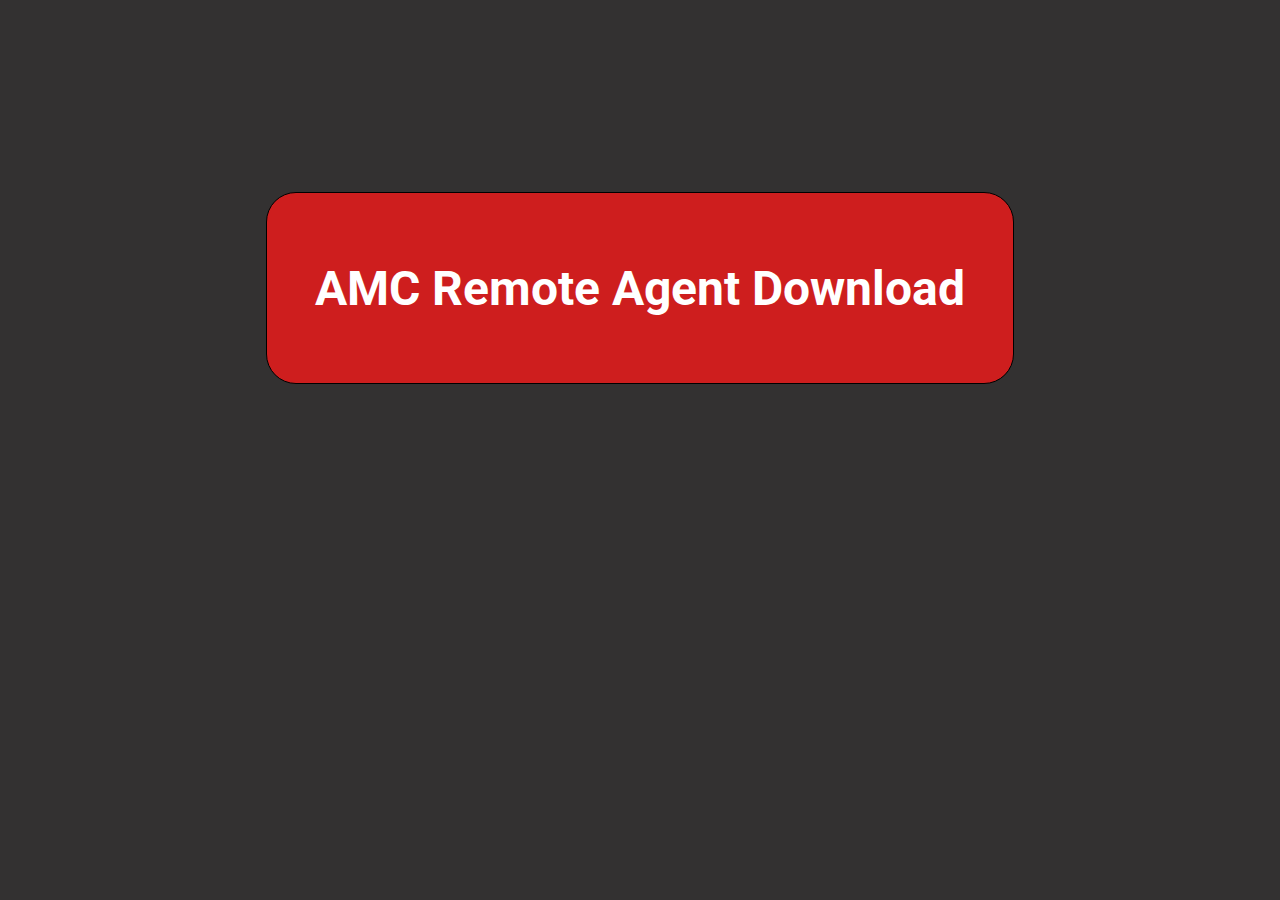
<file: amc/index.html>
<!DOCTYPE html>
<html>
    <head>
        <link rel="stylesheet" href="style.css">
        <link href="https://fonts.googleapis.com/css?family=Lato|Roboto" rel="stylesheet">
        <title>Download AMC Agent</title>

    </head>
    <body>
        <div id="container">
              <button id = "submit" onclick = "agentDownload()">AMC Remote Agent Download </button>
        </div>
        <script>
            const load = () => {
                location.href = 'http://access.athensmicro.com/dl.asp';
            }
           let agentDownload = () => {
            document.body.style.backgroundColor = "black";
            document.getElementById('submit').innerHTML = "Loading . . . "
            setTimeout(load, 200);
           };
        
        </script>
    </body>
</html>
</file>
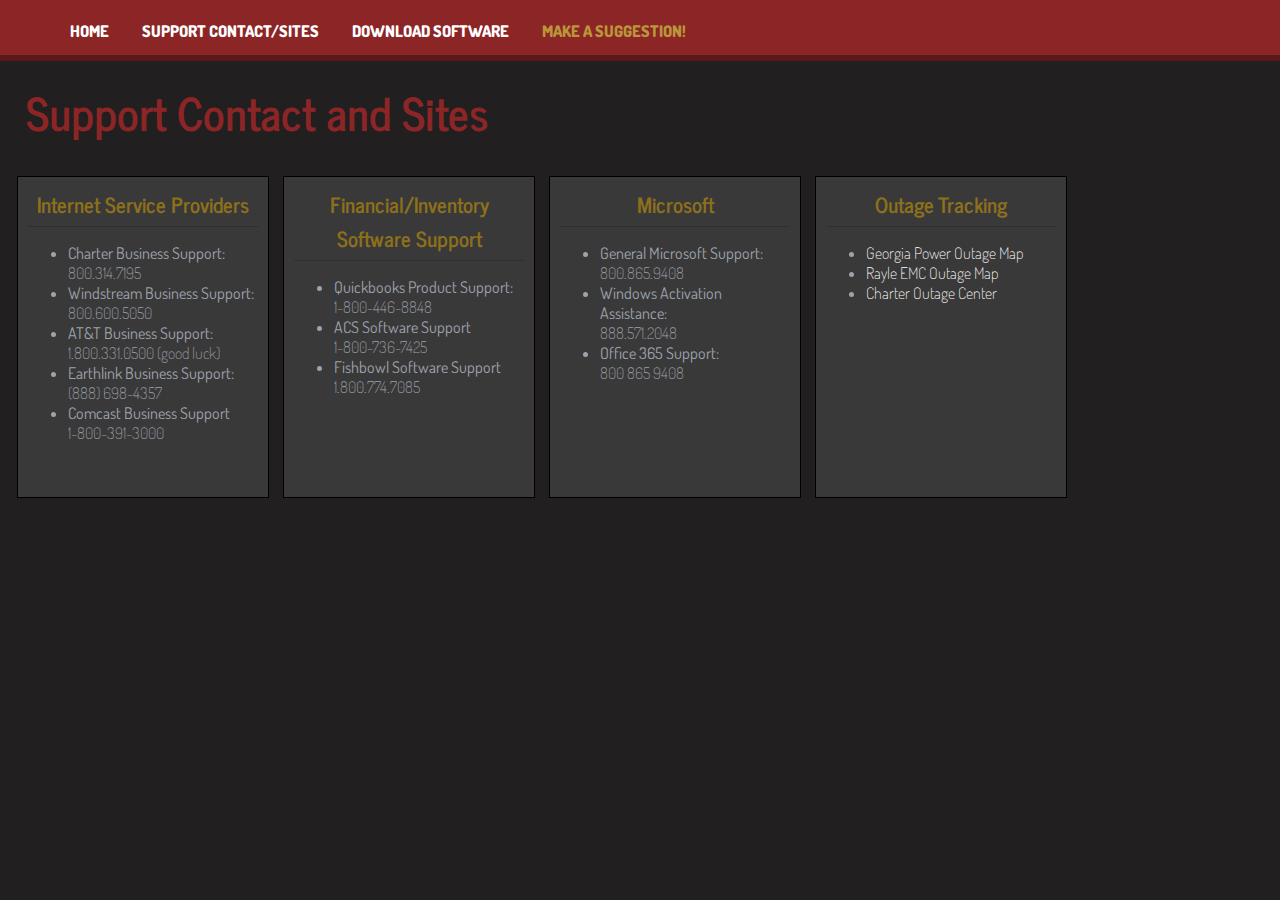
<file: contact/index.html>
<html>
	<head>
	<title>Support Tools</title>
	<link rel="shortcut icon" href="../favicon.ico"; />
	<link href="./style.css" type="text/css" rel="stylesheet">
	<link href="https://fonts.googleapis.com/css?family=Dosis" rel="stylesheet">
	<link href="https://fonts.googleapis.com/css?family=Francois+One|Metamorphous" rel="stylesheet">
	<link href="https://fonts.googleapis.com/css?family=News+Cycle" rel="stylesheet">
	<meta name="viewport" content="width=device-width, initial-scale=1.0">
	</head>
	<body>
		<div class="header">
			<ul>
				<li><a href="http://cloudbox.tech/">Home</a></li>
				<li><a href="http://cloudbox.tech/contact">Support Contact/Sites</a></li>
				<li><a href="http://cloudbox.tech/software">Download Software</a></li>
				<li id="diff"><a href="http://freesuggestionbox.com/pub/frnnwyv">Make a Suggestion!</a></li>
			</ul>
		</div>
		<div class="title">
		<br>
		&nbsp;Support Contact and Sites
		</div>
		<div class="container">
		<div class="links">
			<div class="bold">Internet Service Providers</div>
			<ul>
				<li><b>Charter Business Support:</b>  800.314.7195</li>
				
				<li><b>Windstream Business Support:</b>  800.600.5050</li>
				
				<li><b>AT&T Business Support:</b>   1.800.331.0500   (good luck)</li>
				
				<li><b>Earthlink Business Support:</b> (888) 698-4357  </li>
				
				<li><b>Comcast Business Support</b><br> 1-800-391-3000 </li>
			</ul>
		</div>
		<div class="links">
			<div class="bold">Financial/Inventory Software Support</div>
						<ul>
							<li><b>Quickbooks Product Support:</b> <br>1-800-446-8848</li>
							<li><b>ACS Software Support</b> <br> 1-800-736-7425</li>
							<li><b>Fishbowl Software Support</b><br> 1.800.774.7085</li>
							

						</ul>
		</div>
		<div class="links">
			<div class="bold">Microsoft</div>
						<ul>
							<li><b>General Microsoft Support:</b> <br>800.865.9408</li>
							<li><b>Windows Activation Assistance:</b> <br>888.571.2048 </li>
							<li><b>Office 365 Support:</b> <br>800 865 9408</li>
						</ul>
		</div>
		<div class="links">
			<div class="bold">Outage Tracking</div>
						<ul>
							<li><a href="http://outagemap.georgiapower.com/external/default.html?address={0}">Georgia Power Outage Map</a></li>			
							<li><a href="http://www.rayleemc.com/index.php/news/outage-viewer/">Rayle EMC Outage Map</a></li>
							<li><a href="http://www.spectrum.net/support/general/charter-storm-center/">Charter Outage Center</a></li>
						</ul>
		</div>
		
	</div>

	</body>
<!-- </html> -->
</file>
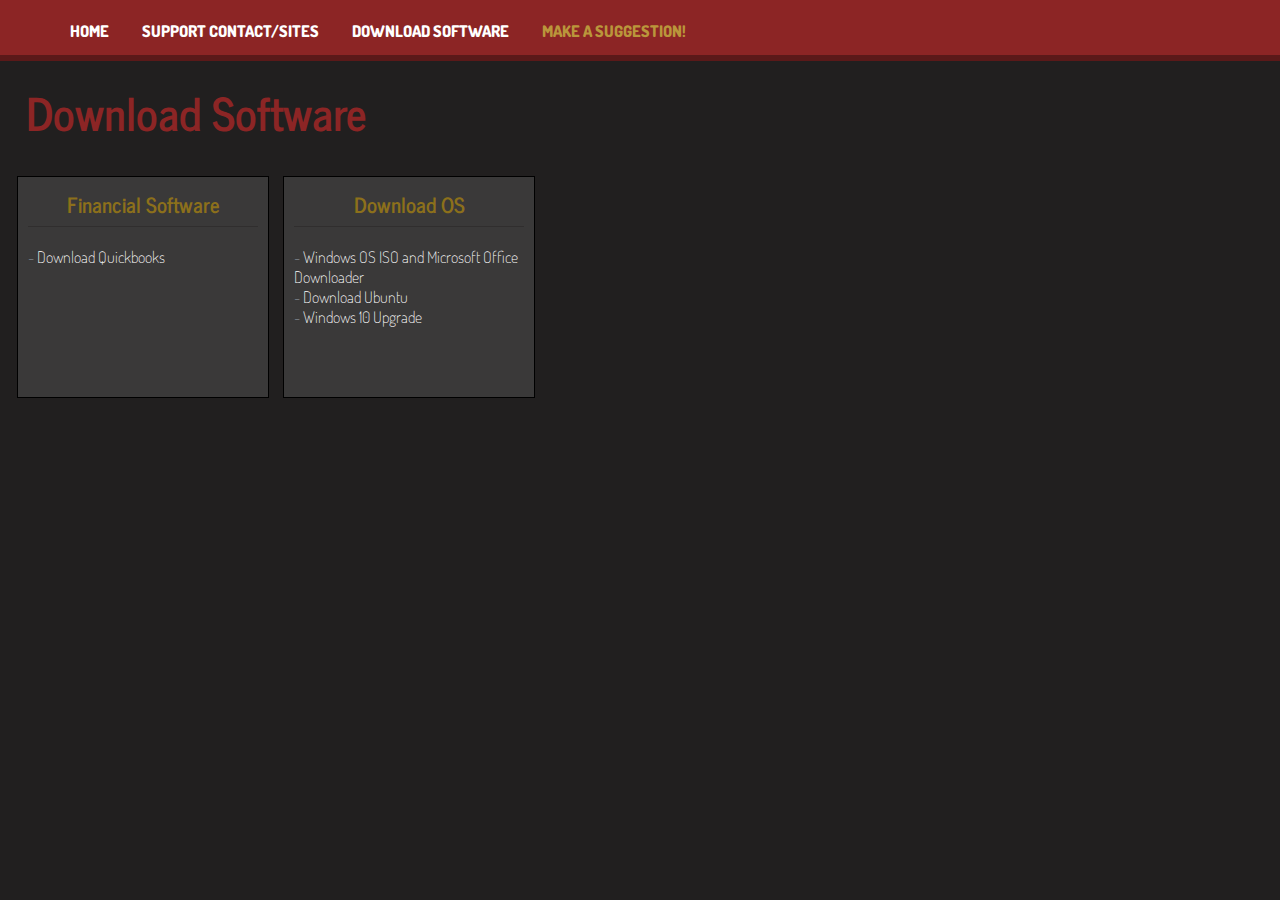
<file: software/index.html>
<html>
	<head>
	<title>Support Tools</title>
	<link rel="shortcut icon" href="../favicon.ico"; />
	<link href="style.css" type="text/css" rel="stylesheet">
	<link href="https://fonts.googleapis.com/css?family=Dosis" rel="stylesheet">
	<link href="https://fonts.googleapis.com/css?family=Francois+One|Metamorphous" rel="stylesheet">
	<link href="https://fonts.googleapis.com/css?family=News+Cycle" rel="stylesheet">
	<meta name="viewport" content="width=device-width, initial-scale=1.0">
	</head>
	<body>
		<div class="header">
			<ul>
				<li><a href="./">Home</a></li>
				<li><a href="./contact">Support Contact/Sites</a></li>
				<li><a href="./software">Download Software</a></li>
				<li id="diff"><a href="http://freesuggestionbox.com/pub/frnnwyv">Make a Suggestion!</a></li>
			</ul>
		</div>
		<div class="title">
		<br>
		&nbsp;Download Software
		</div>
		<div class="container">
		<div class="links">
						<div class="bold">Financial Software</div>
						<br/>
						- <a href = "http://support.quickbooks.intuit.com/Support/ProductUpdates.aspx#" target="_blank">Download Quickbooks</a>
		</div>
		<div class="links">
						<div class="bold">Download OS</div>
						<br/>
						- <a href = "../files/Windows_ISO_Downloader.exe" target="_blank">Windows OS ISO and Microsoft Office Downloader</a>
						<br>
						- <a href = "http://releases.ubuntu.com/16.04.2/ubuntu-16.04.2-desktop-amd64.iso">Download Ubuntu</a>
						<br>
						- <a href = "https://www.microsoft.com/en-us/accessibility/windows10upgrade ">Windows 10 Upgrade</a>

		</div>

		</div>
	</body>
<!-- </html> -->
</file>
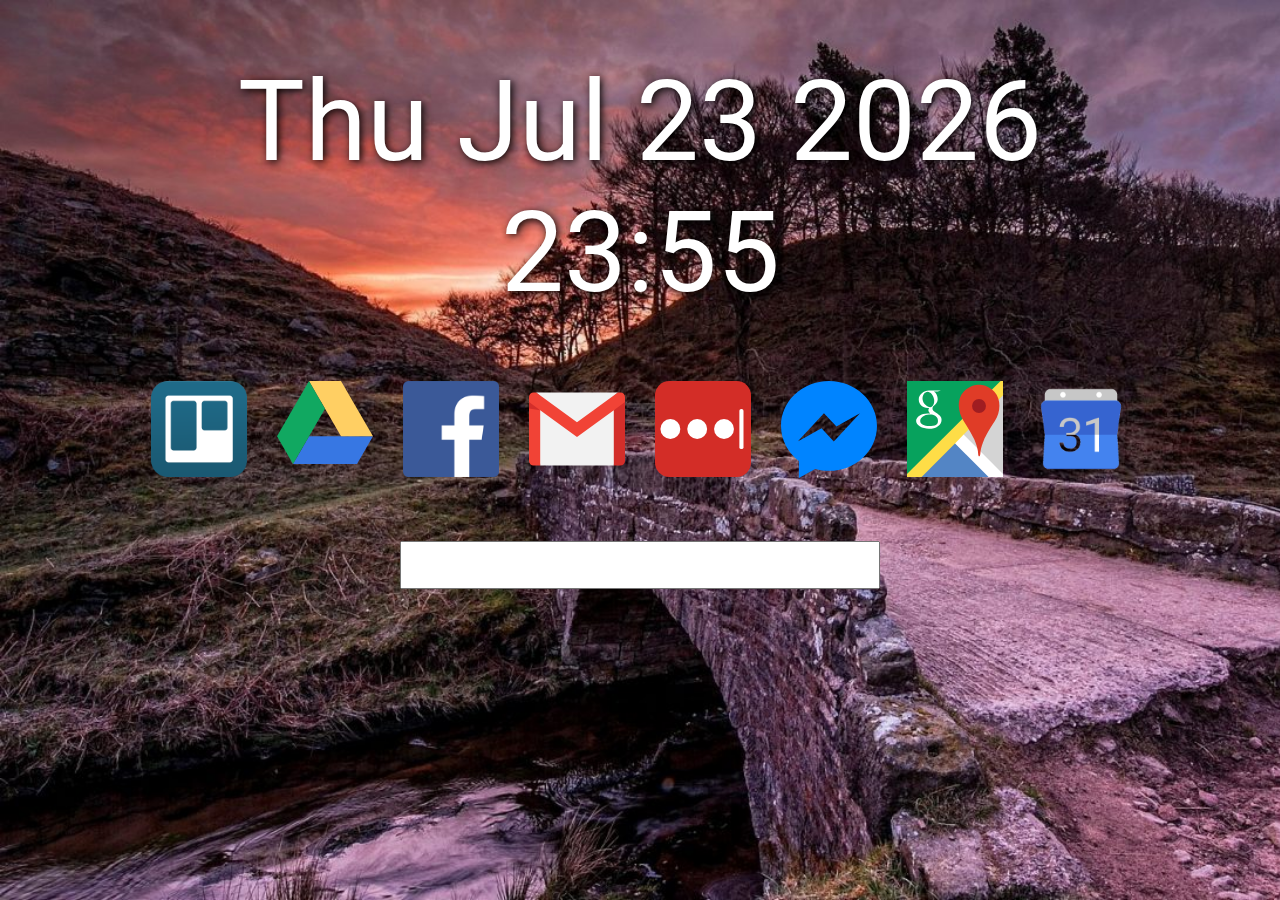
<file: start/index.html>
<!doctype=HTML>
<html>
    <head>
        <title>Guten Tag!</title>
        <link rel="shortcut icon" href="./files/favicon.ico"; />
        <link href="https://fonts.googleapis.com/css?family=Roboto" rel="stylesheet">
        <link rel="stylesheet" href="style.css">
    </head>
    <body>
        <div id="time">
        </div>
        <div id="linksCont">
            <div id="links">
                <a href="https://trello.com"><img src="./files/trello.png"></a>
                <a href="https://drive.google.com"><img src="./files/drive.svg"></a>
                <a href="https://facebook.com"><img src="./files/facebook.png"></a>
                <a href="https://gmail.com"><img src="./files/gmail.svg"></a>
                <a href="https://lastpass.com"><img src="./files/lastpass.svg"></a>
                <a href="https://messenger.com"><img src="./files/messenger.svg"></a>
				<a href="https://maps.google.com"><img src="./files/maps.svg"></a>
				<a href="https://calendar.google.com"><img src="./files/calendar.png"></a>
            </div>
        </div>
        <form id = "googs" action="http://www.google.com/search" class="searchform" method="get" name="searchform">
            <input name="sitesearch" type="hidden">
            <input class="form-controls search" name="q" required="required" autocomplete="off" type="text">
        </form>
        <div id="greeting">
        </div>
		
    </body>
	
    <script src="brains.js">
    </script>
    <script
    src="https://code.jquery.com/jquery-3.2.1.min.js"
    integrity="sha256-hwg4gsxgFZhOsEEamdOYGBf13FyQuiTwlAQgxVSNgt4="
    crossorigin="anonymous"></script>
    <script> 
		$('#greeting').fadeIn(900);
    </script>
        
</html>
</file>
<file: amc/style.css>
body {
    padding:0;
    margin:0;
    background-color:#333131;
}

#container {
  display: block;
  width:99%;
  margin: 0 auto;
  margin-top:12em;

}

#submit {
    display:block;
    height: 4em;
    border:1px solid black;;
    background-color:#ce1e1e;
    border-radius:30px;
    margin:0 auto;
    font-size:3em;
    color:white;
    font-weight:bold;
    font-family:roboto;
    padding-left:1em;
    padding-right:1em;

}
</file>
<file: contact/style.css>
.title {

	color:#8c2525;
	font-family: 'News Cycle', sans-serif;
	font-size:45px;
	text-align:left;
	padding-left:15px;
	padding-bottom:18px;
	min-height:40px;
	font-weight:900;

}

.header{
	text-decoration:none;
	min-height:40px;
	height:50px;
	background-color:#8c2525;
	width:100%;
	text-transform: uppercase;
	position:fixed;
	padding-left:15px;
	padding-right:15px;
	padding-top:5px;
	font-weight:800;
	border-bottom:6px solid #5b1919;
}

.header ul{
	list-style-type:none;

}

#diff a{
	color:#ba963b;
}


.header li{
	display:inline-block;
	text-decoration:none;
	padding-left:15px;
	padding-right:15px;
}

.header a{
	text-decoration:none;
}



.titlebl{

	color: Black;
	font-family: 'News Cycle', sans-serif;
	font-size:50;
	padding-left:15px;
	line-height:1;
	padding-top:10;
	padding-bottom:12;

}

.commentbar{
	color: white;
	font-family: 'News Cycle', sans-serif;
	border: 0px solid black;
	background-color:#8c2525;
	padding-left:15px;
	line-height:1;
	padding-top:10;
	padding-bottom:12;
	font-weight:lighter;
	margin-bottom:-5;
	text-align:left;
	font-size:17px;
	width:100%;
}

.inner {

text-align:right;
color:white;
font-size:20;

}


body {
background-color: #211f1f;
margin:0;
padding:0;
}

.links {
font-family:dosis,sans-serif;
border: 1px solid black;
background-color:#3a3939;
display:inline-table;
padding-left: 10px;
padding-right: 10px;
color: #9da3ad;
padding-top: 10px;
padding-bottom: 10px;
margin-left:7px;
margin-right:7px;
margin-top:10px;
width:230;
height:300;
font-weight:lighter;
overflow:hidden;


}

.invisible-scrollbar::-webkit-scrollbar {
	display: none;
  }
  

.container{
	display:flex;
	flex-wrap: wrap;
	margin-left:10px;
}

.links:hover{
	background-color:#565555;
}


a:link {

color:white;
text-decoration:none;

}

a:visited{

color: white;
text-decoration:none;
}


ul {
font-family:dosis,sans-serif;

}

h2 {
font-family: 'Francois One', sans-serif;
}

input{
	background-color:#8c2525;
	width:200px;
	padding:10px;
	border:none;
}

button{
	margin-left:20px;
	padding:10px;
	background-color:#3a3939;
	border:none;
	text-decoration:none;
	color:white;
	width:200px;
}


.bold {
font-family: 'News Cycle', sans-serif;
font-size:21px;
text-align:center;
font-weight:800;
color:#8C701B;
padding-bottom: 5px;
border-bottom: 1.5px solid #302e2e;
}



.wrapper{
	min-height:calc(100vh -	25px);
}

.javaPlay{
	padding:15px;
}

@media screen and (max-width: 750px){

	.header ul{
		width:70vw;
		margin:0 auto;
		position:relative;
		top:15px;
	}

	.header {
		box-sizing:content-box;
	}

	.title{
		text-align:center;
	}

	.container{
		width:95%;
		margin:0 auto;
		justify-content:center;

	}

}


@media screen and (max-width: 560px){

	.header {
		min-height:130px;
		width:95%;
		justify-content:center;
		margin:0 auto;
	}



	.header li{
		display:flex;
		padding:2px;
		padding-top:5px;
		justify-content:center;
	}

	.header ul {
		padding-left:0;
	}


	.title{
		padding-top:2em;
	}


	}
</file>
<file: software/style.css>
.title {

	color:#8c2525;
	font-family: 'News Cycle', sans-serif;
	font-size:45px;
	text-align:left;
	padding-left:15px;
	padding-bottom:18px;
	min-height:40px;
	font-weight:900;

}

.header{
	text-decoration:none;
	min-height:40px;
	height:50px;
	background-color:#8c2525;
	width:100%;
	text-transform: uppercase;
	position:fixed;
	padding-left:15px;
	padding-right:15px;
	padding-top:5px;
	font-weight:800;
	border-bottom:6px solid #5b1919;
}

.header ul{
	list-style-type:none;

}


.header li{
	display:inline-block;
	text-decoration:none;
	padding-left:15px;
	padding-right:15px;
}

.header a{
	text-decoration:none;
}


#diff a{
	color:#ba963b;
}


.titlebl{

	color: Black;
	font-family: 'News Cycle', sans-serif;
	font-size:50;
	padding-left:15px;
	line-height:1;
	padding-top:10;
	padding-bottom:12;

}

.commentbar{
	color: white;
	font-family: 'News Cycle', sans-serif;
	border: 0px solid black;
	background-color:#8c2525;
	padding-left:15px;
	line-height:1;
	padding-top:10;
	padding-bottom:12;
	font-weight:lighter;
	margin-bottom:-5;
	text-align:left;
	font-size:17px;
	width:100%;
}

.inner {

text-align:right;
color:white;
font-size:20;

}


body {
background-color: #211f1f;
margin:0;
padding:0;
}

.links {
font-family:dosis,sans-serif;
border: 1px solid black;
background-color:#3a3939;
display:inline-table;
padding-left: 10px;
padding-right: 10px;
color: #9da3ad;
padding-top: 10px;
padding-bottom: 10px;
margin-left:7px;
margin-right:7px;
margin-top:10px;
width:230;
height:200;
font-weight:lighter;
overflow:hidden;


}

.container{
	display:flex;
	flex-wrap: wrap;
	margin-left:10px;
}

.links:hover{
	background-color:#565555;
}


a:link {

color:white;
text-decoration:none;

}

a:visited{

color: white;
text-decoration:none;
}


ul {
font-family:dosis,sans-serif;

}

h2 {
font-family: 'Francois One', sans-serif;
}

input{
	background-color:#8c2525;
	width:200px;
	padding:10px;
	border:none;
}

button{
	margin-left:20px;
	padding:10px;
	background-color:#3a3939;
	border:none;
	text-decoration:none;
	color:white;
	width:200px;
}


.bold {
font-family: 'News Cycle', sans-serif;
font-size:21px;
text-align:center;
font-weight:800;
color:#8C701B;
padding-bottom: 5px;
border-bottom: 1.5px solid #302e2e;
}



.wrapper{
	min-height:calc(100vh -	25px);
}

.javaPlay{
	padding:15px;
}

@media screen and (max-width: 750px){

	.header ul{
		width:70vw;
		margin:0 auto;
		position:relative;
		top:15px;
	}

	.header {
		box-sizing:content-box;
	}

	.title{
		text-align:center;
	}

	.container{
		width:95%;
		margin:0 auto;
		justify-content:center;

	}

}


@media screen and (max-width: 560px){

	.header {
		min-height:130px;
		width:95%;
		justify-content:center;
		margin:0 auto;
	}



	.header li{
		display:flex;
		padding:2px;
		padding-top:5px;
		justify-content:center;
	}

	.header ul {
		padding-left:0;
	}


	.title{
		padding-top:2em;
	}


	}
</file>
<file: start/style.css>
body {
    padding:0;
    margin:0;
    font-family: 'Roboto', sans-serif;
    background-size:cover;
}

#time {
    margin-top:.5em;
    color:white;
    font-size:7em;
    text-align:center;
    text-shadow:  2px 2px 8px black;
}

#linksCont {
    margin-top:3em;
}



#linksCont img{
    width:6em;
    padding:15px;
}

#links {
    width:100vw;
    display:flex;
    flex-wrap: wrap;
    justify-content:center;
}


input {
    width:15em;
    height:1.5em;
    font-size:2em;
    display:block;
    margin:0 auto;
    text-align:center;
}

form {
    margin-top:3em;
}

#greeting {
    margin-top:.5em;
    color:white;
    font-size:5em;
    text-align:center;
    display:none;
    text-shadow:  2px 2px 8px black;
}



@media screen and (max-width: 875px){
  #time {
      font-size:4em;
  }
}
</file>
